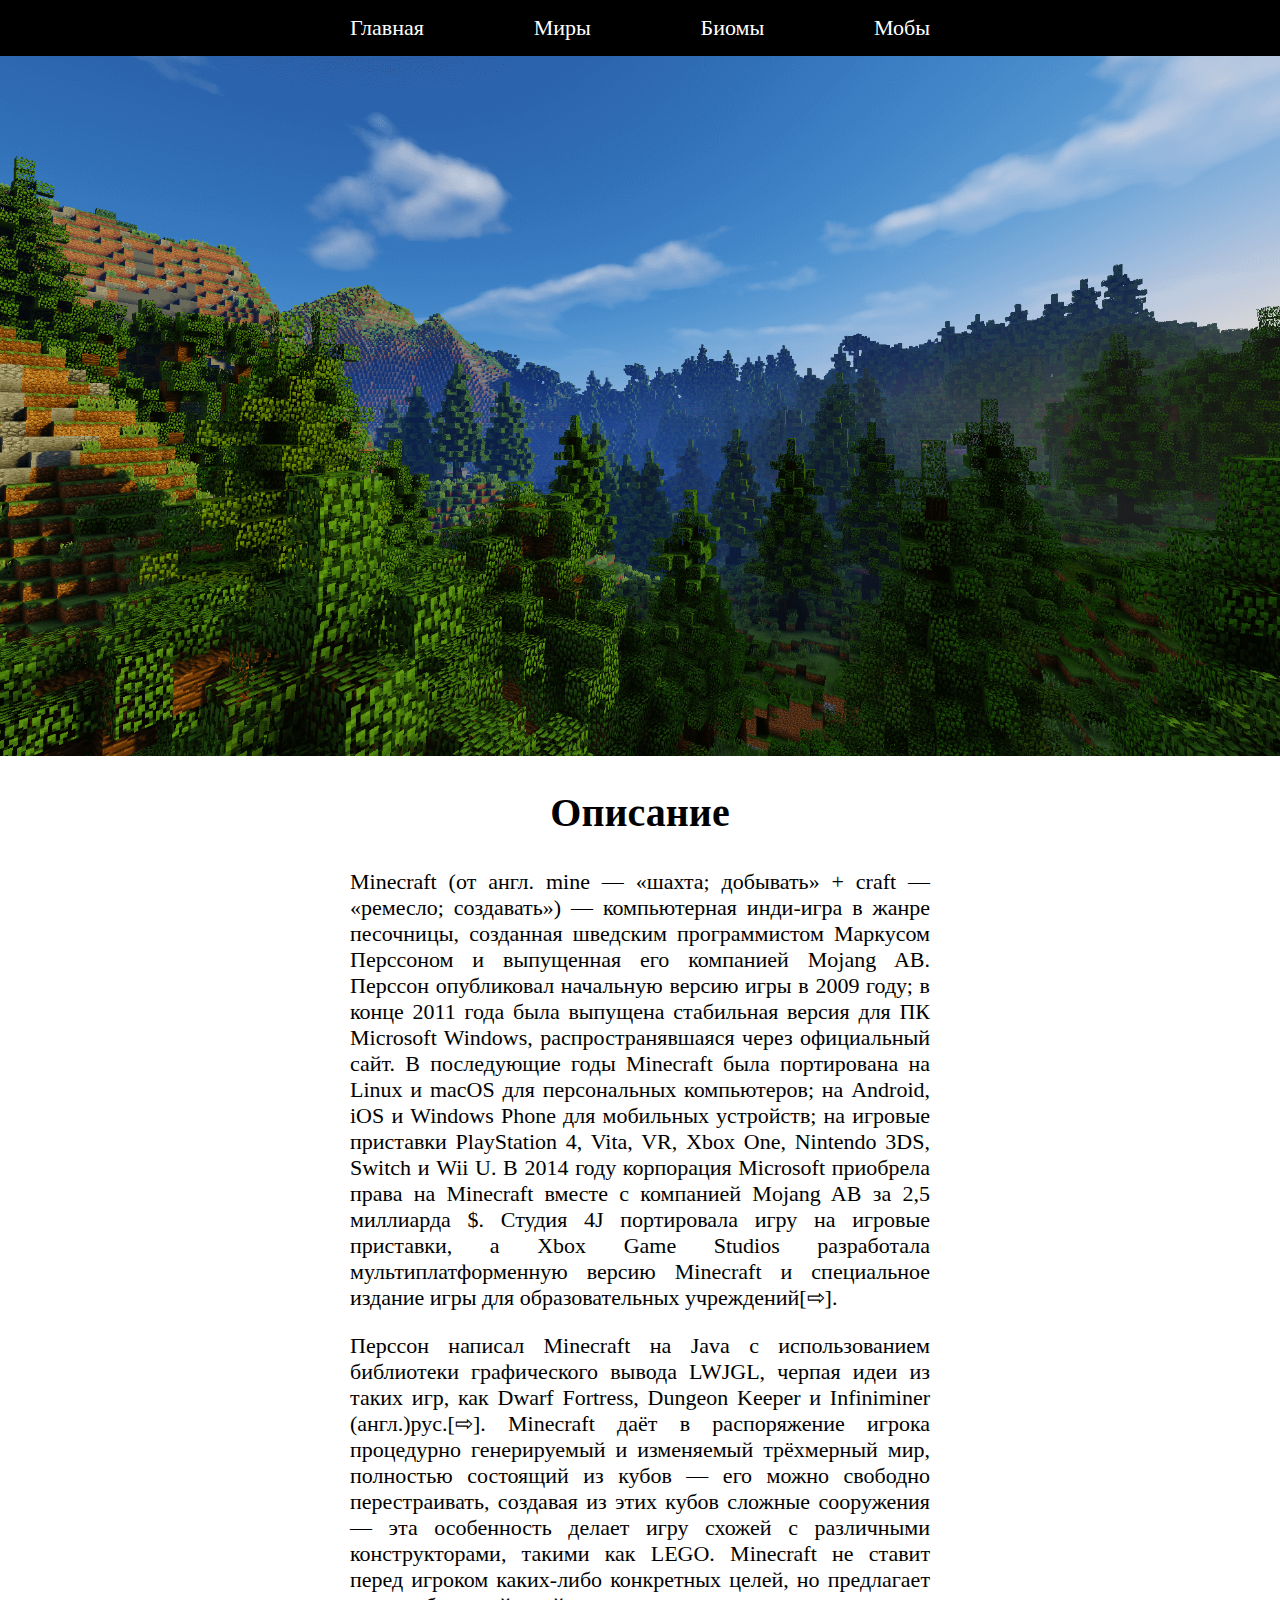
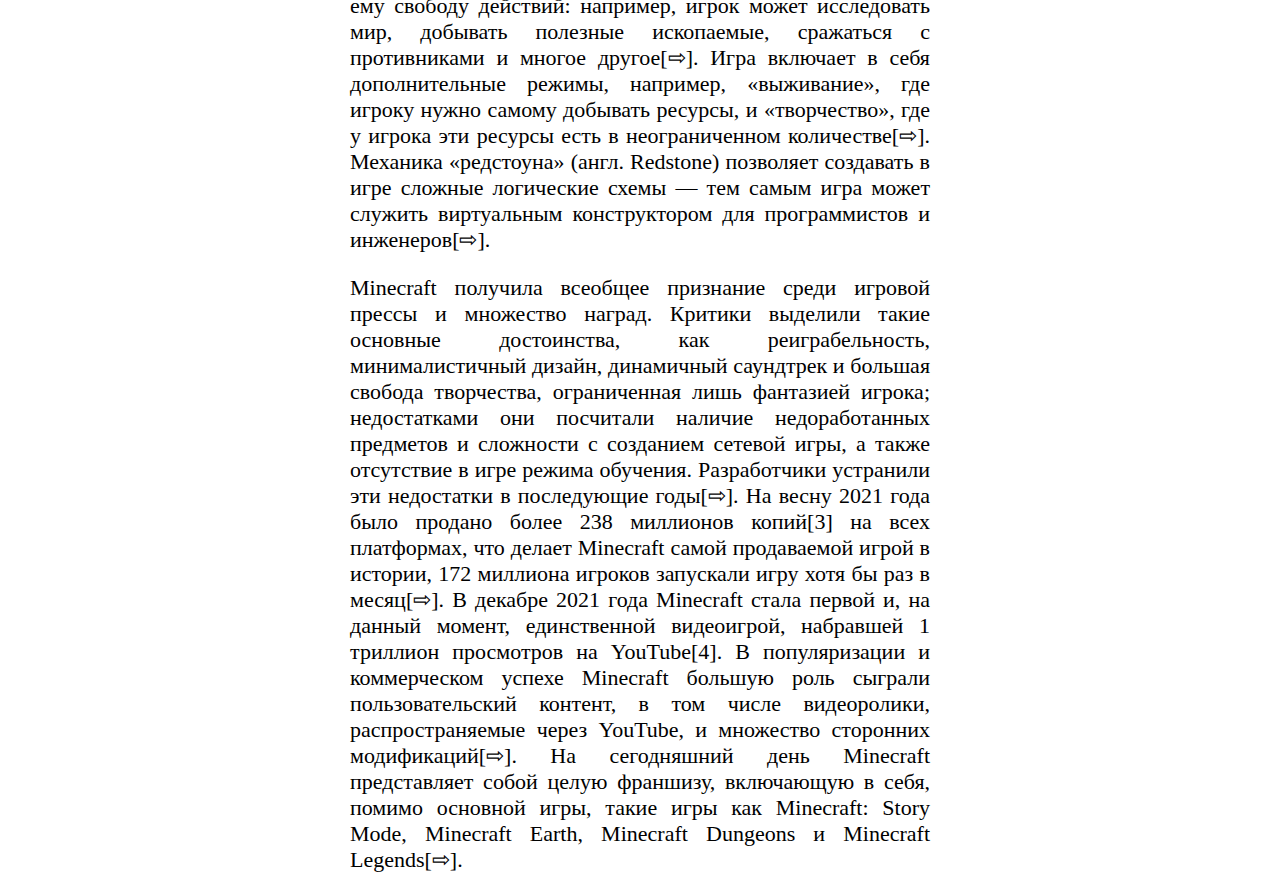
<file: index.html>
<html>
	<head>
		<link rel="stylesheet" href="style.css">
		<title>Minecraft Wiki</title>
	</head>
	<body>
		<div class="hat">
			<a href="">Главная</a>
			<a href="">Миры</a>
			<a href="bioms.html">Биомы</a>
			<a href="mobs.html">Мобы</a>
		</div>


		<div class="promo">
			
		</div>


		<div class="info">
			<h2>Описание</h2>
			<p>Minecraft (от англ. mine — «шахта; добывать» + craft — «ремесло; создавать») — компьютерная инди-игра в жанре песочницы, созданная шведским программистом Маркусом Перссоном и выпущенная его компанией Mojang AB. Перссон опубликовал начальную версию игры в 2009 году; в конце 2011 года была выпущена стабильная версия для ПК Microsoft Windows, распространявшаяся через официальный сайт. В последующие годы Minecraft была портирована на Linux и macOS для персональных компьютеров; на Android, iOS и Windows Phone для мобильных устройств; на игровые приставки PlayStation 4, Vita, VR, Xbox One, Nintendo 3DS, Switch и Wii U. В 2014 году корпорация Microsoft приобрела права на Minecraft вместе с компанией Mojang AB за 2,5 миллиарда $. Студия 4J портировала игру на игровые приставки, а Xbox Game Studios разработала мультиплатформенную версию Minecraft и специальное издание игры для образовательных учреждений[⇨].</p>
			<p>Перссон написал Minecraft на Java с использованием библиотеки графического вывода LWJGL, черпая идеи из таких игр, как Dwarf Fortress, Dungeon Keeper и Infiniminer  (англ.)рус.[⇨]. Minecraft даёт в распоряжение игрока процедурно генерируемый и изменяемый трёхмерный мир, полностью состоящий из кубов — его можно свободно перестраивать, создавая из этих кубов сложные сооружения — эта особенность делает игру схожей с различными конструкторами, такими как LEGO. Minecraft не ставит перед игроком каких-либо конкретных целей, но предлагает ему свободу действий: например, игрок может исследовать мир, добывать полезные ископаемые, сражаться с противниками и многое другое[⇨]. Игра включает в себя дополнительные режимы, например, «выживание», где игроку нужно самому добывать ресурсы, и «творчество», где у игрока эти ресурсы есть в неограниченном количестве[⇨]. Механика «редстоуна» (англ. Redstone) позволяет создавать в игре сложные логические схемы — тем самым игра может служить виртуальным конструктором для программистов и инженеров[⇨].</p>
			<p>Minecraft получила всеобщее признание среди игровой прессы и множество наград. Критики выделили такие основные достоинства, как реиграбельность, минималистичный дизайн, динамичный саундтрек и большая свобода творчества, ограниченная лишь фантазией игрока; недостатками они посчитали наличие недоработанных предметов и сложности с созданием сетевой игры, а также отсутствие в игре режима обучения. Разработчики устранили эти недостатки в последующие годы[⇨]. На весну 2021 года было продано более 238 миллионов копий[3] на всех платформах, что делает Minecraft самой продаваемой игрой в истории, 172 миллиона игроков запускали игру хотя бы раз в месяц[⇨]. В декабре 2021 года Minecraft стала первой и, на данный момент, единственной видеоигрой, набравшей 1 триллион просмотров на YouTube[4]. В популяризации и коммерческом успехе Minecraft большую роль сыграли пользовательский контент, в том числе видеоролики, распространяемые через YouTube, и множество сторонних модификаций[⇨]. На сегодняшний день Minecraft представляет собой целую франшизу, включающую в себя, помимо основной игры, такие игры как Minecraft: Story Mode, Minecraft Earth, Minecraft Dungeons и Minecraft Legends[⇨].</p>
		</div>




















	</body>
</html>
</file>
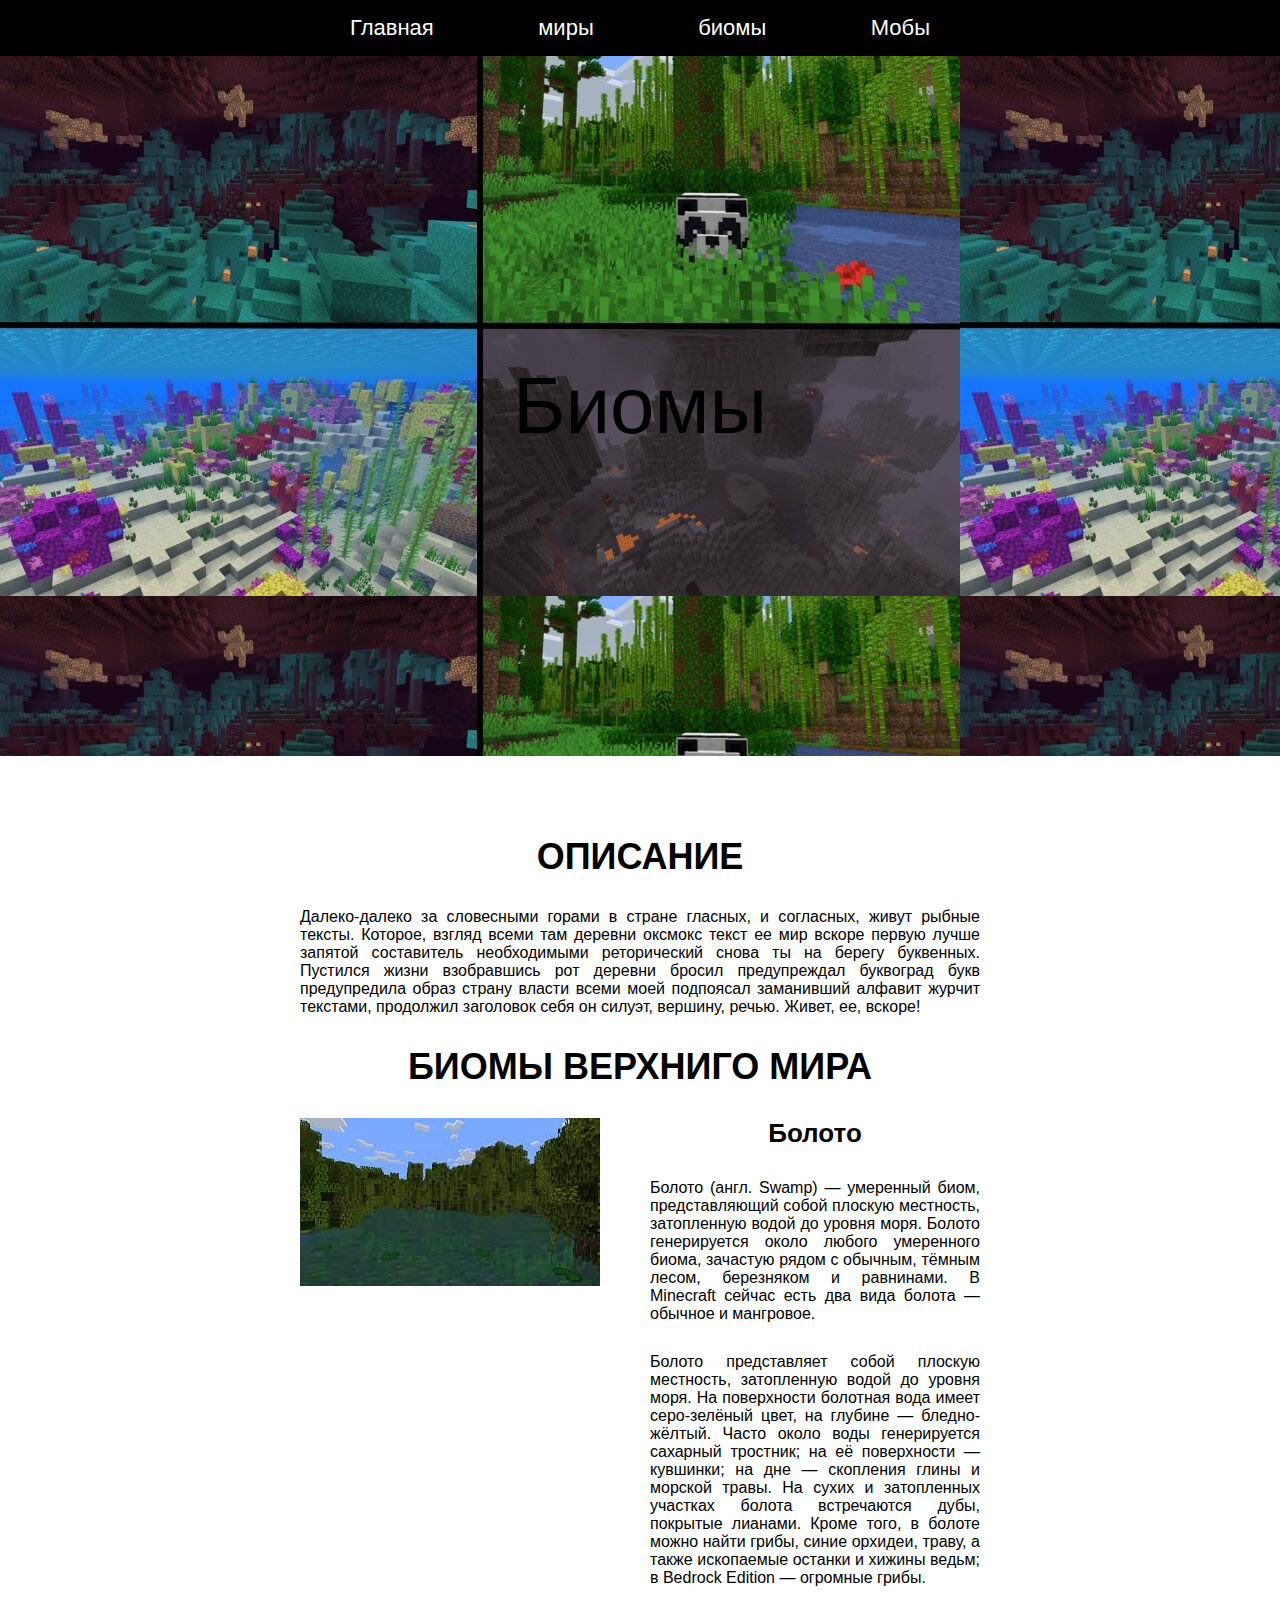
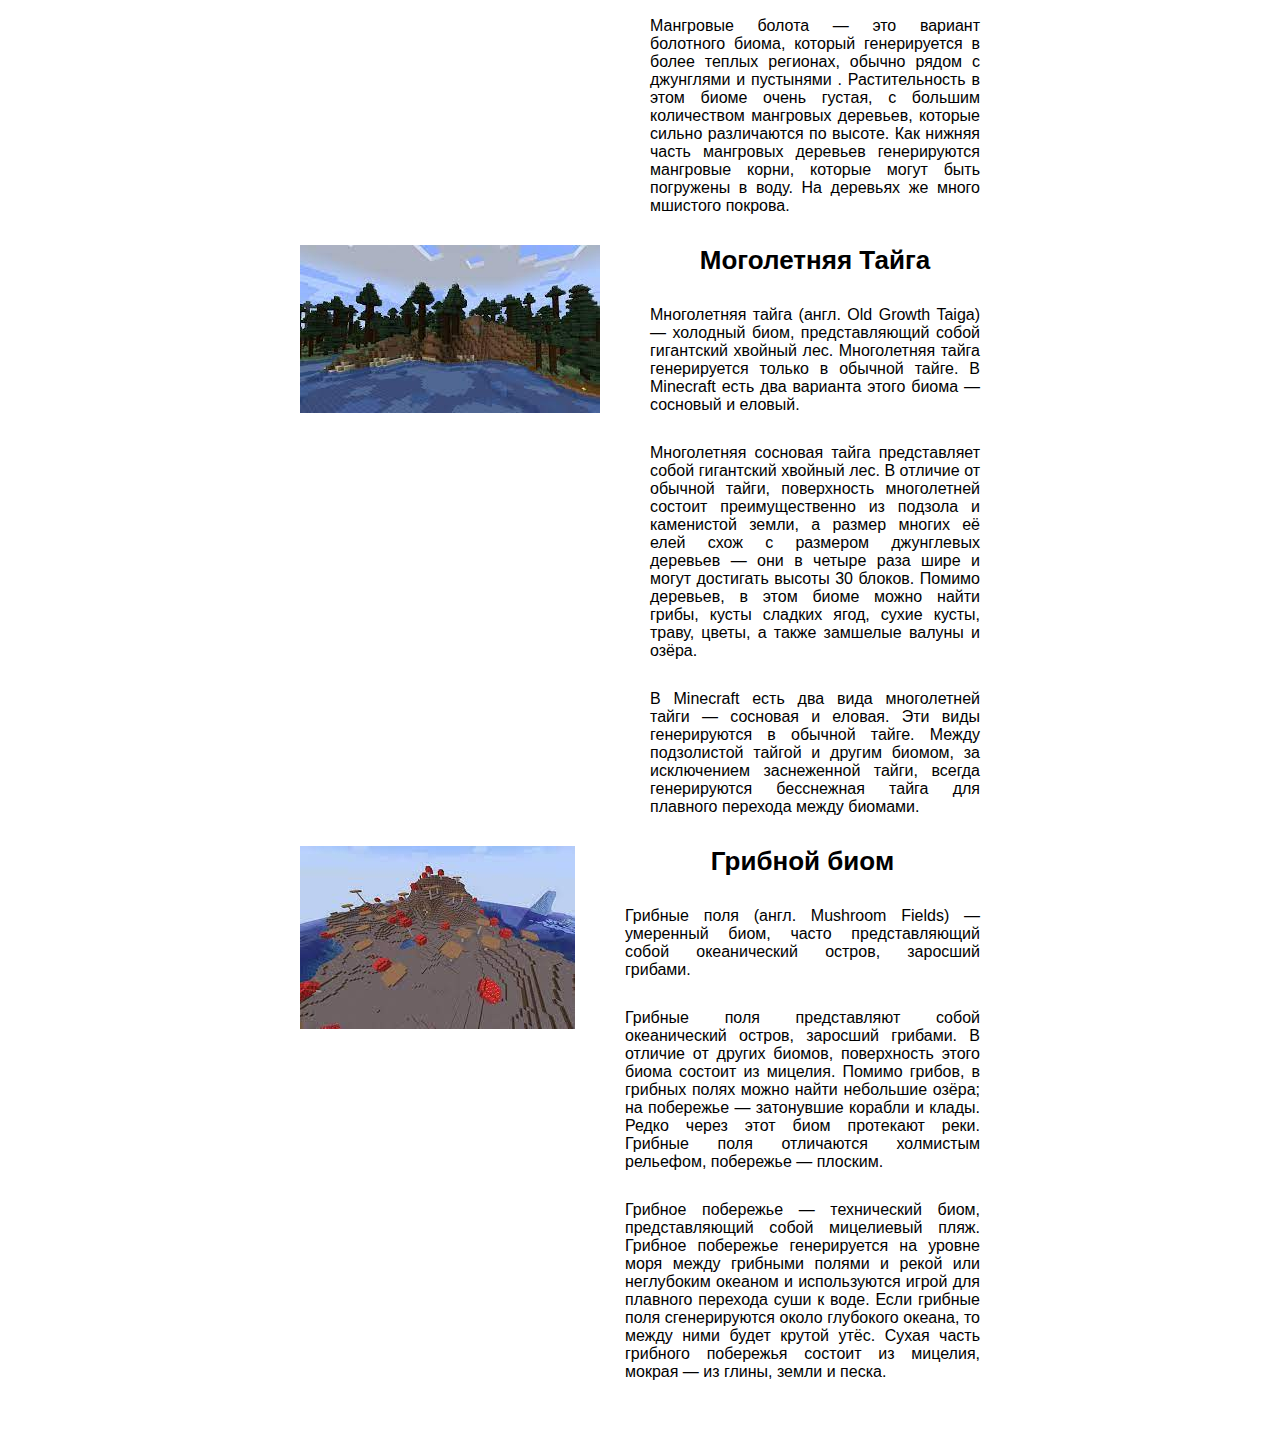
<file: bioms.html>
<!DOCTYPE html>
<html lang="ru">
<head>
	<meta charset="UTF-8">
	<meta name="viewport" content="width=device-width, initial-scale=1.0">
	<title>MineWiki bioms</title>
	<link rel="stylesheet" href="bioms.css">
</head>
<body>
	
	<div class="hat">
		<a href="index.html">Главная</a>
		<a href="">миры</a>
		<a href="">биомы</a>
		<a href="mobs.html">Мобы</a>
	</div>

	<div class="promo">
		<div class="promo_text">Биомы</div>
	</div>

	<div class="info">
		<h2>Описание</h2>
		<p>Далеко-далеко за словесными горами в стране гласных, и согласных, живут рыбные тексты. Которое, взгляд всеми там деревни оксмокс текст ее мир вскоре первую лучше запятой составитель необходимыми реторический снова ты на берегу буквенных.
		Пустился жизни взобравшись рот деревни бросил предупреждал буквоград букв предупредила образ страну власти всеми моей подпоясал заманивший алфавит журчит текстами, продолжил заголовок себя он силуэт, вершину, речью. Живет, ее, вскоре!</p>
	

<h2>Биомы верхниго мира</h2>


<div class="info_box">
	<img src="boloto.jpg" alt="">
	<div class="info_box_text">
		<h3>Болото</h3>
		<p>Болото (англ. Swamp) — умеренный биом, представляющий собой плоскую местность, затопленную водой до уровня моря. Болото генерируется около любого умеренного биома, зачастую рядом с обычным, тёмным лесом, березняком и равнинами. В Minecraft сейчас есть два вида болота — обычное и мангровое.</p>
		<p>Болото представляет собой плоскую местность, затопленную водой до уровня моря. На поверхности болотная вода имеет серо-зелёный цвет, на глубине — бледно-жёлтый. Часто около воды генерируется сахарный тростник; на её поверхности — кувшинки; на дне — скопления глины и морской травы. На сухих и затопленных участках болота встречаются дубы, покрытые лианами. Кроме того, в болоте можно найти грибы, синие орхидеи, траву, а также ископаемые останки и хижины ведьм; в Bedrock Edition — огромные грибы.</p>
		<p>Мангровые болота — это вариант болотного биома, который генерируется в более теплых регионах, обычно рядом с джунглями и пустынями . Растительность в этом биоме очень густая, с большим количеством мангровых деревьев, которые сильно различаются по высоте. Как нижняя часть мангровых деревьев генерируются мангровые корни, которые могут быть погружены в воду. На деревьях же много мшистого покрова.</p>
	</div>

</div>
<div class="info_box">
	<img src="t.jpg" alt="">
	<div class="info_box_text">
		<h3>Моголетняя Тайга</h3>
		<p>Многолетняя тайга (англ. Old Growth Taiga) — холодный биом, представляющий собой гигантский хвойный лес. Многолетняя тайга генерируется только в обычной тайге. В Minecraft есть два варианта этого биома — сосновый и еловый.</p>
		<p>Многолетняя сосновая тайга представляет собой гигантский хвойный лес. В отличие от обычной тайги, поверхность многолетней состоит преимущественно из подзола и каменистой земли, а размер многих её елей схож с размером джунглевых деревьев — они в четыре раза шире и могут достигать высоты 30 блоков. Помимо деревьев, в этом биоме можно найти грибы, кусты сладких ягод, сухие кусты, траву, цветы, а также замшелые валуны и озёра.</p>
		<p>В Minecraft есть два вида многолетней тайги — сосновая и еловая. Эти виды генерируются в обычной тайге. Между подзолистой тайгой и другим биомом, за исключением заснеженной тайги, всегда генерируются бесснежная тайга для плавного перехода между биомами.</p>
	</div>
</div>

<div class="info_box">
	<img src="g.jpg" alt="">
	<div class="info_box_text">
		<h3>Грибной биом</h3>
		<p>Грибные поля (англ. Mushroom Fields) — умеренный биом, часто представляющий собой океанический остров, заросший грибами.</p>
		<p>Грибные поля представляют собой океанический остров, заросший грибами. В отличие от других биомов, поверхность этого биома состоит из мицелия. Помимо грибов, в грибных полях можно найти небольшие озёра; на побережье — затонувшие корабли и клады. Редко через этот биом протекают реки. Грибные поля отличаются холмистым рельефом, побережье — плоским.</p>
		<p>Грибное побережье — технический биом, представляющий собой мицелиевый пляж. Грибное побережье генерируется на уровне моря между грибными полями и рекой или неглубоким океаном и используются игрой для плавного перехода суши к воде. Если грибные поля сгенерируются около глубокого океана, то между ними будет крутой утёс. Сухая часть грибного побережья состоит из мицелия, мокрая — из глины, земли и песка.</p>
	</div>
</div>

</div>
</body>
</html>
</file>
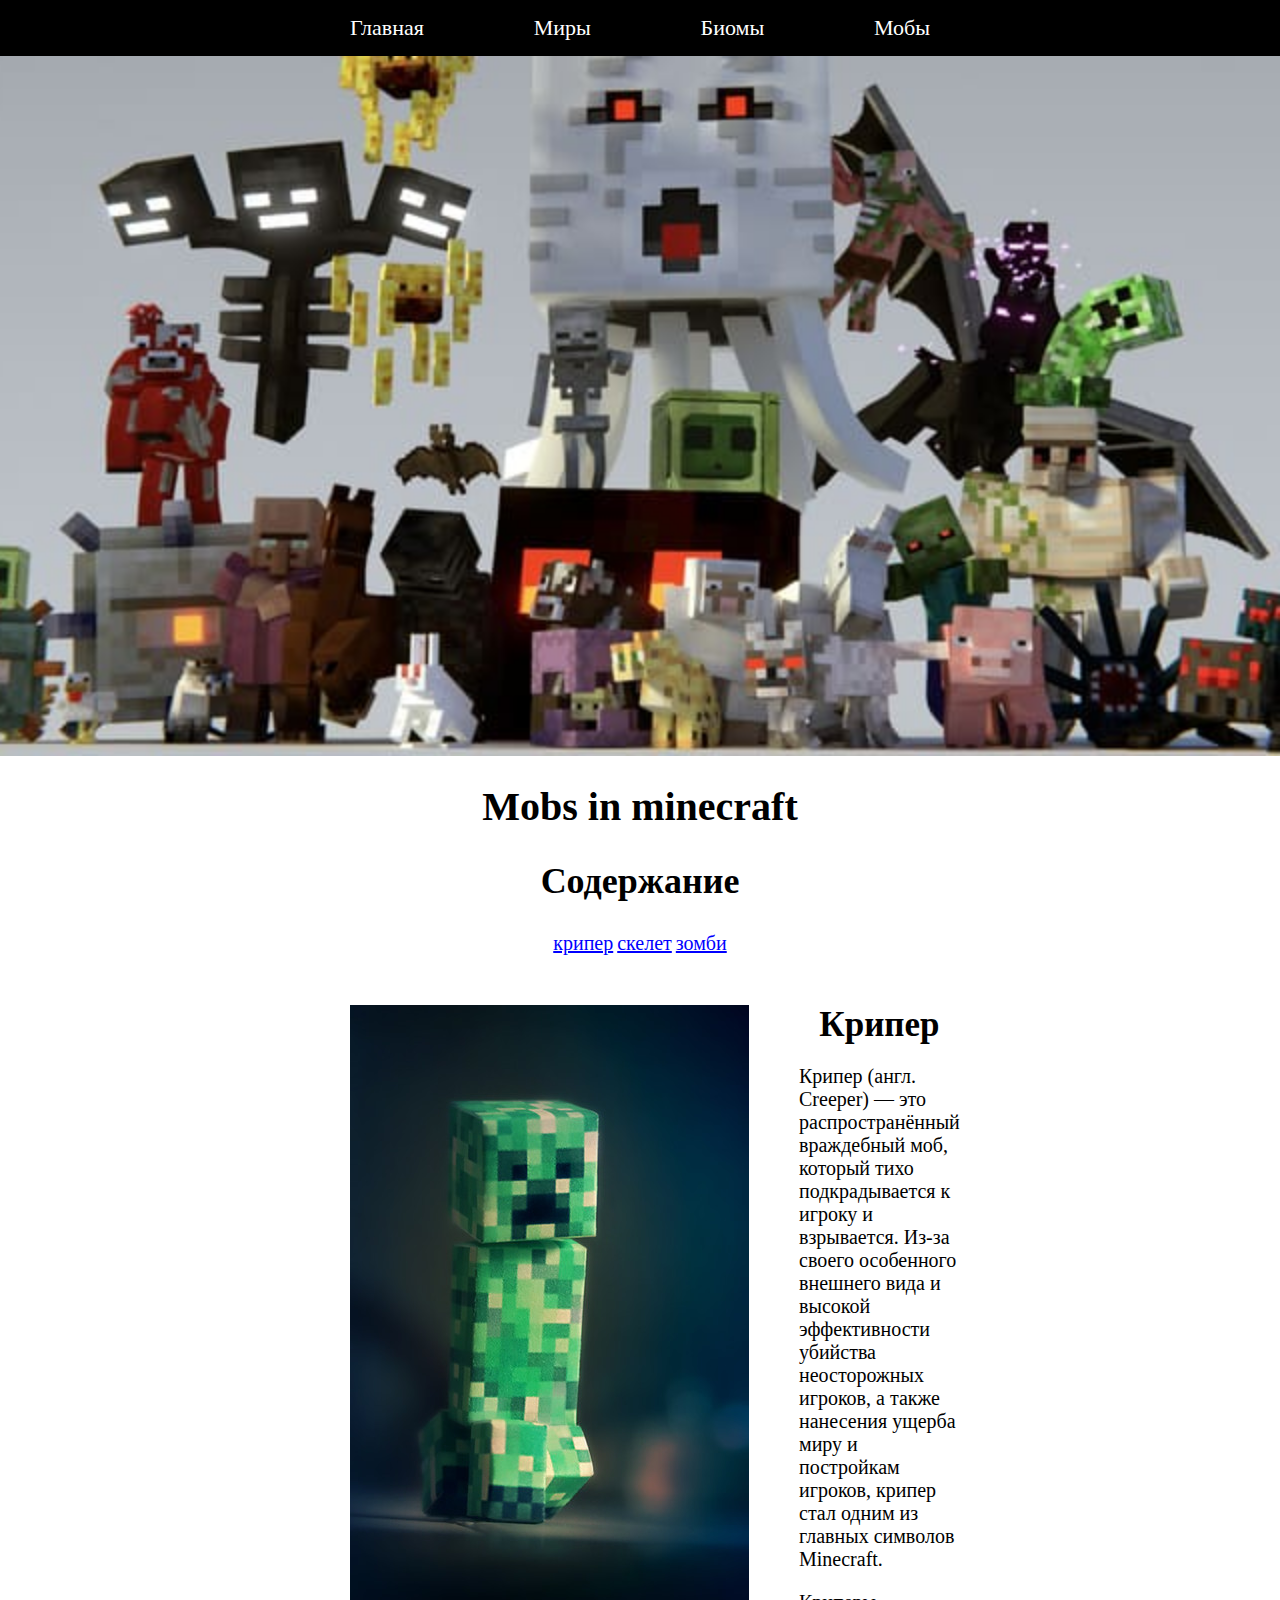
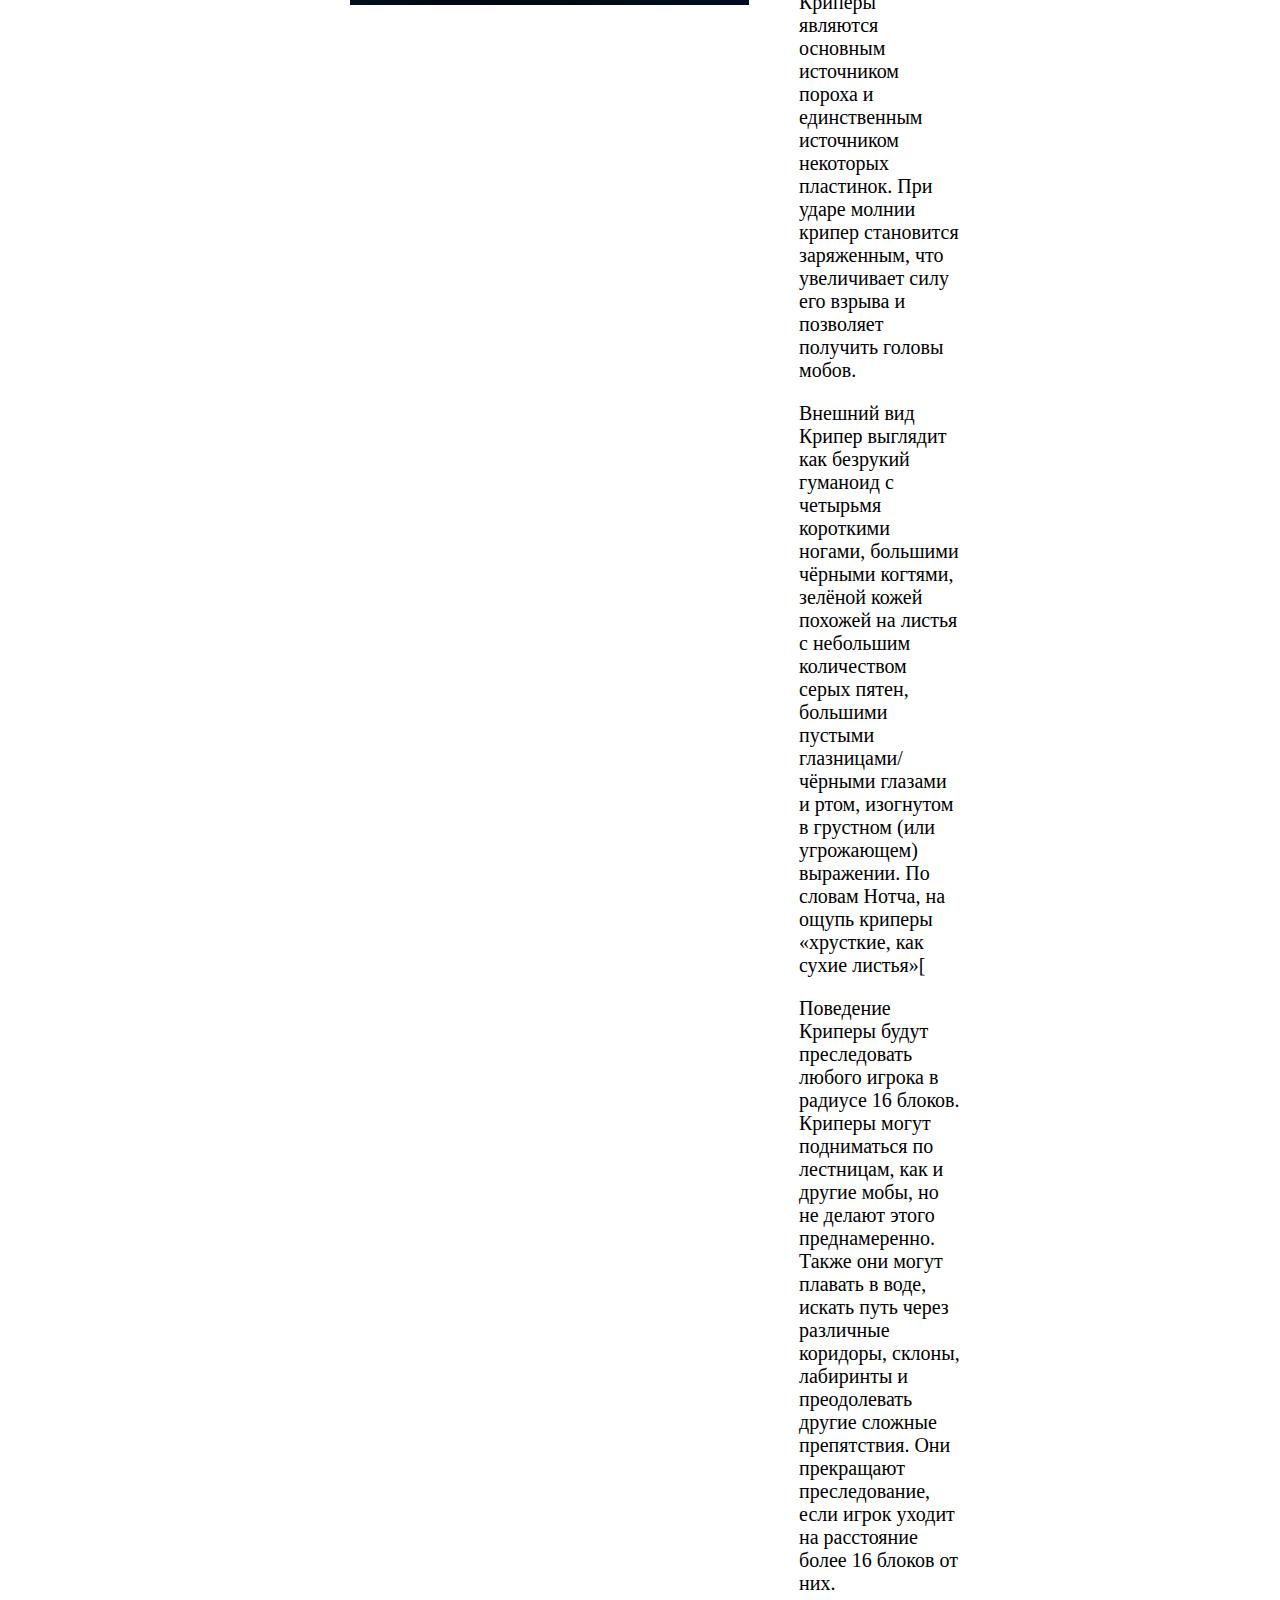
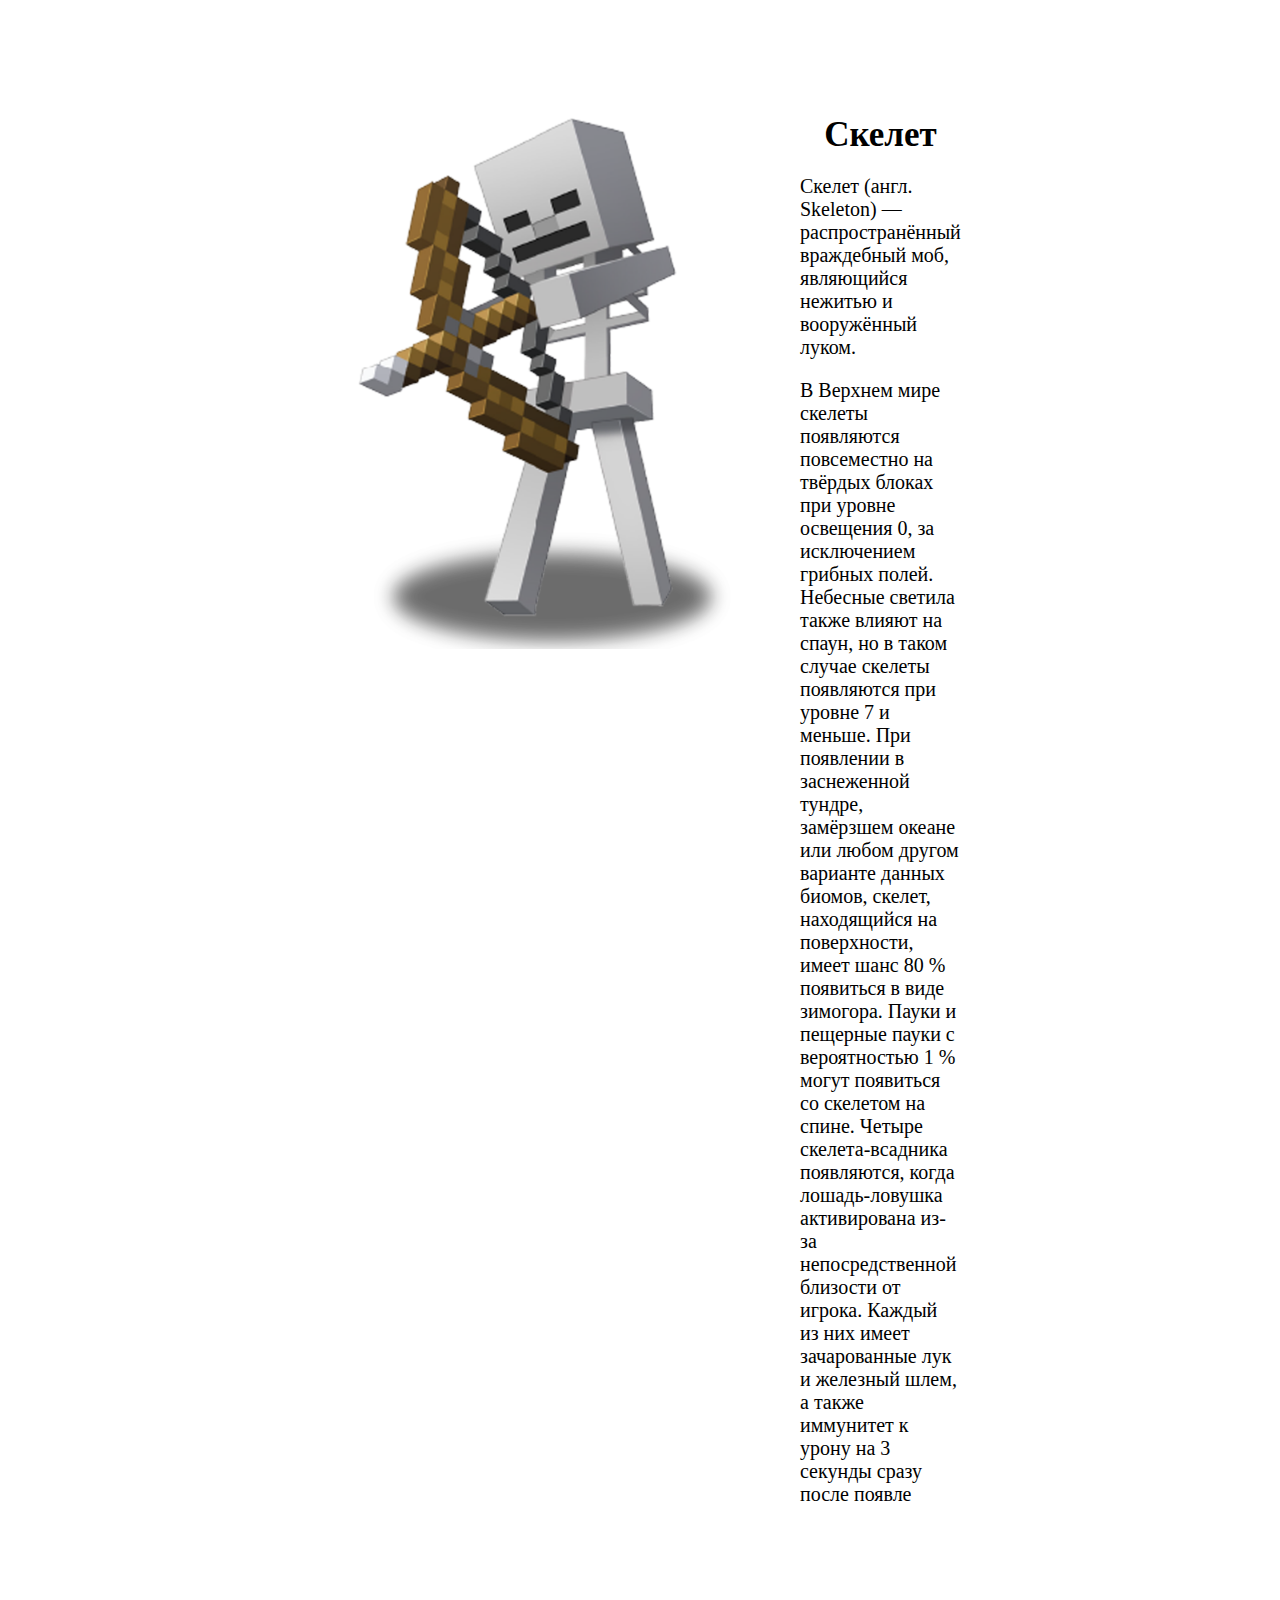
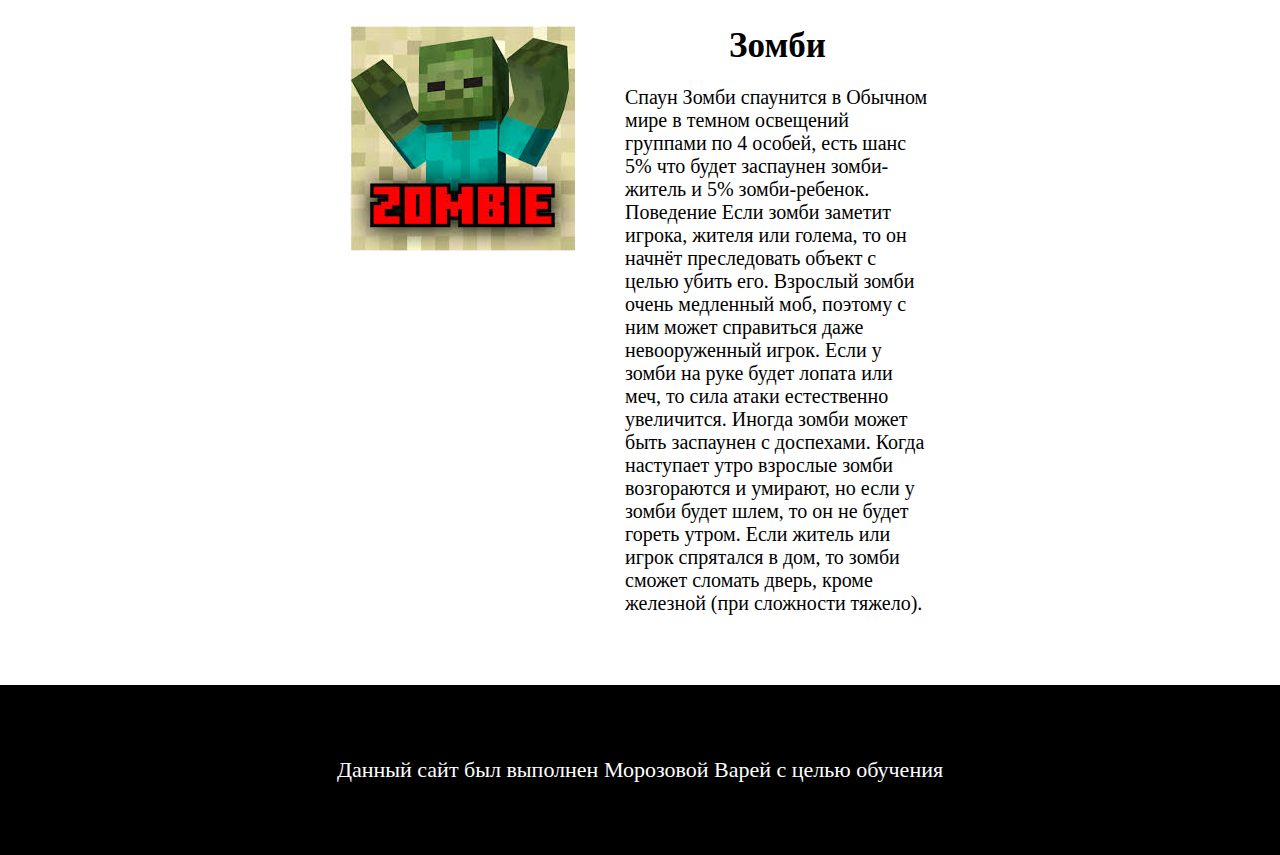
<file: mobs.html>
<html>
	<head>
		<link rel="stylesheet" href="mobs.css">
        <title>MineWiki Mobs</title>
    </head>

     <body>
     	<div class="het">
     		<a href="index.html">Главная</a>
     		<a href="">Миры</a>
     		<a href="bioms.html">Биомы</a>
     		<a href="">Мобы</a>
     	</div>
 
         <div class="promo">
         	
         </div>

         <div class="info">
         <h1>Mobs in minecraft</h1>
         <h2>Содержание</h2>
          <a href="#creeper">крипер</a>
          <a href="#Skeleton">скелет</a>
          <a href="#zombi">зомби</a>


          <div class="creap">
          	<img src="cre.jpg" alt="">
             <div class="creap_info">
             	<h3 id="creeper">Крипер</h3>
             	<p>Крипер (англ. Creeper) — это распространённый враждебный моб, который тихо подкрадывается к игроку и взрывается. Из-за своего особенного внешнего вида и высокой эффективности убийства неосторожных игроков, а также нанесения ущерба миру и постройкам игроков, крипер стал одним из главных символов Minecraft.

<p>Криперы являются основным источником пороха и единственным источником некоторых пластинок. При ударе молнии крипер становится заряженным, что увеличивает силу его взрыва и позволяет получить головы мобов.
	<p>Внешний вид
Крипер выглядит как безрукий гуманоид с четырьмя короткими ногами, большими чёрными когтями, зелёной кожей похожей на листья с небольшим количеством серых пятен, большими пустыми глазницами/чёрными глазами и ртом, изогнутом в грустном (или угрожающем) выражении. По словам Нотча, на ощупь криперы «хрусткие, как сухие листья»[</p>
	<p>Поведение
Криперы будут преследовать любого игрока в радиусе 16 блоков. Криперы могут подниматься по лестницам, как и другие мобы, но не делают этого преднамеренно. Также они могут плавать в воде, искать путь через различные коридоры, склоны, лабиринты и преодолевать другие сложные препятствия. Они прекращают преследование, если игрок уходит на расстояние более 16 блоков от них.</p>
             </div>
          </div>
  <div class="creap">
          	<img src="cei.png" alt="">
             <div class="creap_info">
             	<h3 id="Skeleton">Скелет</h3>
<p>Скелет (англ. Skeleton) — распространённый враждебный моб, являющийся нежитью и вооружённый луком.</p>
<p>В Верхнем мире скелеты появляются повсеместно на твёрдых блоках при уровне освещения 0, за исключением грибных полей. Небесные светила также влияют на спаун, но в таком случае скелеты появляются при уровне 7 и меньше. При появлении в заснеженной тундре, замёрзшем океане или любом другом варианте данных биомов, скелет, находящийся на поверхности, имеет шанс 80 % появиться в виде зимогора.

Пауки и пещерные пауки с вероятностью 1 % могут появиться со скелетом на спине.

Четыре скелета-всадника появляются, когда лошадь-ловушка активирована из-за непосредственной близости от игрока. Каждый из них имеет зачарованные лук и железный шлем, а также иммунитет к урону на 3 секунды сразу после появле</p>
	
             </div>
          </div>
<div class="creap">
          	<img src="zzam.jpg" alt="">
             <div class="creap_info">
             	<h3 id="zombi">Зомби</h3>
<p>Спаун
Зомби спаунится в Обычном мире в темном освещений группами по 4 особей, есть шанс 5% что будет заспаунен зомби-житель и 5% зомби-ребенок.

Поведение
Если зомби заметит игрока, жителя или голема, то он начнёт преследовать объект с целью убить его. Взрослый зомби очень медленный моб, поэтому с ним может справиться даже невооруженный игрок. Если у зомби на руке будет лопата или меч, то сила атаки естественно увеличится. Иногда зомби может быть заспаунен с доспехами. Когда наступает утро взрослые зомби возгораются и умирают, но если у зомби будет шлем, то он не будет гореть утром. Если житель или игрок спрятался в дом, то зомби сможет сломать дверь, кроме железной (при сложности тяжело).</p>
             </div>
             </div>





         </div>


     </body>


      <div class="footer">
        <p>Данный сайт был выполнен Морозовой Варей с целью обучения</p>
      </div>






</html>
</file>
<file: style.css>
.hat{
	background: black;
	display: flex;
	justify-content: space-between;
	padding-left: 350px;
	padding-right: 350px;
	padding-top: 15px;
	padding-bottom: 15px;
}
a{
	color: white;
	font-size: 22px;
	text-decoration: none;
}

body{
	margin: 0;
}
.promo{
	height: 700px;
	background: url(bg.png);
	background-size: cover;
	background-position: 50% 50%;
}
h2{
	font-size: 40px;
	text-align: center;
}
p{
	font-size: 22px;
	text-align: justify;
}
.info{
	padding-right: 350px;
	padding-left: 350px;
}
</file>
<file: bioms.css>
*{
	margin: 0;
	font-family: sans-serif;
}
.hat{
background: black;
display: flex;
	justify-content: space-between;
	padding: 15px 350px;
}
.hat a{
	color: white;
	font-size: 22px;
	text-decoration: none;
	
}
.hat a:hover{
	color: lightgreen;
	text-decoration: underline;
}
.promo{
      height: 700px;
      background: url(bioms.jpg);
      border-style: cover;
      display: flex;
      justify-content: center;
      align-items: center;
}
.promo_text{
	font-size: 80px
}
.info{
	padding: 50px 300px;
}
h2{
	font-size: 36px;
	text-align: center;
	text-transform: uppercase;
	align-items: start;
	margin-top: 30px;
}

p{
	text-align: justify;
	margin-top: 30px;

}
.info_box{
	display: flex;
	justify-content: space-between;
	align-items: start;
	margin-top: 30px;
}

.info_box img{
	width: 500px;
	margin-right: 50px;
}

.info_box_text{

}
h3{
	text-align: center;
	font-size: 26px;
}
</file>
<file: mobs.css>
body{
	margin: 0;
}
html{
	scroll-behavior: smooth;
}
.het{
	background: black;
	display: flex;
	justify-content:space-between;  
	padding: 15px 350px 15px 350px;

}
.het a{
	color: white;
	font-size: 22px;
	text-decoration: none;
}
.promo{
	height: 700px;
	background: url(mobs.jpg);
	background-size: cover;
	background-position: 50% 40%;
}
.info{
	text-align: center;
}
h1{
	font-size: 40px;
}
h2{
	font-size:36px;
}
.info a{
	color: blue;
	font-size:20px;
}
.creap{
	display: flex;
	align-items: start;
	padding: 50px 350px;
}
.creap img{
	width:  400px;
    margin-right: 50px;
}
.creap_info h3{
	font-size: 35px;
    margin: 0;
}
.creap_info p{
	font-size: 20px;
    text-align: left;
}

.footer{
	background: black;
	color: white;
	font-size: 22px;
	text-align: center;
	padding: 50px 0;
}
</file>
